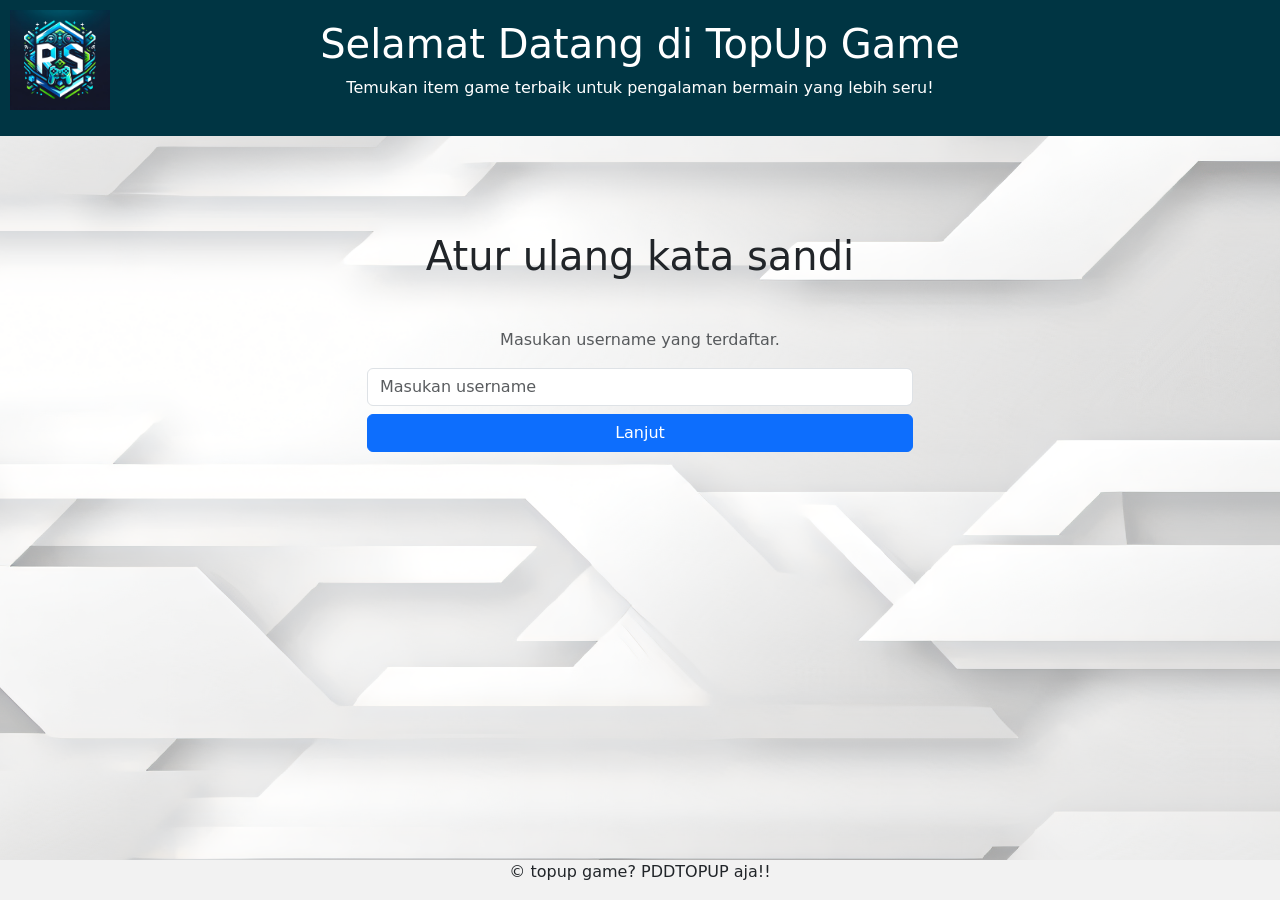
<file: Recovery_acc.html>
<!doctype html>
<html lang="en">
  <head>
    <meta charset="utf-8">
    <meta name="viewport" content="width=device-width, initial-scale=1">
    <title>Recovery Account</title>
    <link href="https://cdn.jsdelivr.net/npm/bootstrap@5.3.8/dist/css/bootstrap.min.css" rel="stylesheet" integrity="sha384-sRIl4kxILFvY47J16cr9ZwB07vP4J8+LH7qKQnuqkuIAvNWLzeN8tE5YBujZqJLB" crossorigin="anonymous">
  </head>
  <style>
        footer {
            text-align: center;
            position: fixed;
            bottom: 0;
            left: 0;
            width: 100%;
            background-color: #f2f2f2;
        }
        .logo {
            max-width: 100px;
            position: absolute;
            top: 10px;
            left: 10px;
        }
        header {
            text-align: center;
            padding: 20px;
            background-color: #003543;
            color: white;
            position: relative;
        }
        body {
            background-image: url('assets/backround.png');
            background-repeat: no-repeat;
            background-size: cover;
            background-position: center;
            background-attachment: fixed;
        }
        main {
            padding-top: 150px;
        }
    </style>

  <body>
    <header class="mb-5">
        <a href="index.html">
            <img src="assets/LOGO RS.png" alt="Logo TopUp Game" class="logo">
        </a>
        <h1>Selamat Datang di TopUp Game</h1>
        <p>Temukan item game terbaik untuk pengalaman bermain yang lebih seru!</p>
    </header>
    <div id="root">
        <div class="container text-center">
            <div class="row justify-content-center">
                <div class="col-7 text-center">
                    <h1 class="m-5">
                        Atur ulang kata sandi
                    </h1>
                    <p class="text-body-secondary"> Masukan username yang terdaftar.</p>
                </div>
                <div class="d-grid gap-2 col-6 mx-auto">
                    <input class="form-control" type="text" placeholder="Masukan username" aria-label="default input example" id="inputUsername">
                    <button class="btn btn-primary" type="submit" id="lanjutBtn" onclick="onLanjut()">Lanjut</button>
                </div>
            </div>
        </div>
    </div>

    <footer>
        <p>&copy; topup game? PDDTOPUP aja!!</p>
    </footer>

    
    <script src="https://cdn.jsdelivr.net/npm/bootstrap@5.3.8/dist/js/bootstrap.bundle.min.js" integrity="sha384-FKyoEForCGlyvwx9Hj09JcYn3nv7wiPVlz7YYwJrWVcXK/BmnVDxM+D2scQbITxI" crossorigin="anonymous"></script>
    <script type="application/javascript">
        let inputUsername = document.getElementById('inputUsername');
        let lanjutBtn = document.getElementById('lanjutBtn');

        function onLanjut() {
            
            if ( inputUsername.value == localStorage.getItem("username")) {
                window.location.href = "Recovery_newpw.html";
            } else {
                alert('Username tidak ditemukan!');
            }

        }

    </script>
</body>

</html>
</file>
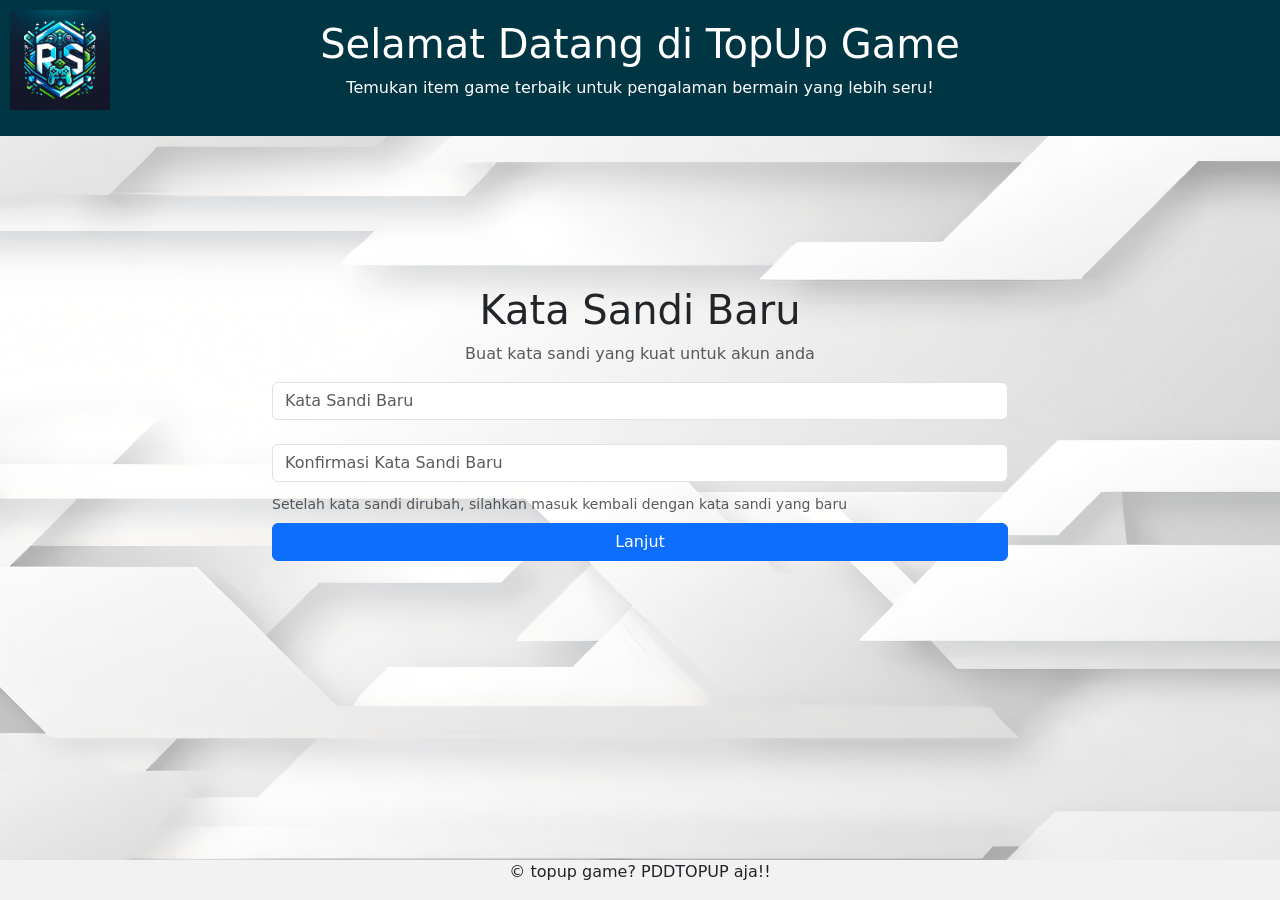
<file: Recovery_newpw.html>
<!doctype html>
<html lang="en">
  <head>
    <meta charset="utf-8">
    <meta name="viewport" content="width=device-width, initial-scale=1">
    <title>Recovery Account</title>
    <link href="https://cdn.jsdelivr.net/npm/bootstrap@5.3.8/dist/css/bootstrap.min.css" rel="stylesheet" integrity="sha384-sRIl4kxILFvY47J16cr9ZwB07vP4J8+LH7qKQnuqkuIAvNWLzeN8tE5YBujZqJLB" crossorigin="anonymous">
  </head>
  <style>
        footer {
            text-align: center;
            position: fixed;
            bottom: 0;
            left: 0;
            width: 100%;
            background-color: #f2f2f2;
        }
        .logo {
            max-width: 100px;
            position: absolute;
            top: 10px;
            left: 10px;
        }
        header {
            text-align: center;
            padding: 20px;
            background-color: #003543;
            color: white;
            position: relative;
        }
        body {
            background-image: url('assets/backround.png');
            background-repeat: no-repeat;
            background-size: cover;
            background-position: center;
            background-attachment: fixed;
        }
        main {
            padding-top: 150px;
        }
    </style>

  <body>
    <header>
        <a href="index.html">
            <img src="assets/LOGO RS.png" alt="Logo TopUp Game" class="logo">
        </a>
        <h1>Selamat Datang di TopUp Game</h1>
        <p>Temukan item game terbaik untuk pengalaman bermain yang lebih seru!</p>
    </header>
    <main>
        <div class="container text-center">
            <div class="row justify-content-center">
                <div class="col-7 text-center">
                    <h1>
                        Kata Sandi Baru
                    </h1>
                    <p class="text-body-secondary"> Buat kata sandi yang kuat untuk akun anda
                    </p>
                </div>
                <div class="d-grid gap-2 col-8 mx-auto">
                    <input class="form-control mb-2" type="password" placeholder="Kata Sandi Baru" aria-describedby="passwordHelpBlock" id="inputPw1">
                    <input class="form-control mt-2" type="password" placeholder="Konfirmasi Kata Sandi Baru" aria-describedby="passwordHelpBlock" id="inputPw2">
                    <div id="passwordHelpBlock" class="form-text text-start">
                        Setelah kata sandi dirubah, silahkan masuk kembali dengan kata sandi yang baru
                    </div>
                    <button class="btn btn-primary" type="submit" id="lanjutBtn" onclick="onLanjut()">Lanjut</button>
                </div>
            </div>
        </div>
    </main>

    <footer>
        <p>&copy; topup game? PDDTOPUP aja!!</p>
    </footer>

    <script src="https://cdn.jsdelivr.net/npm/bootstrap@5.3.8/dist/js/bootstrap.bundle.min.js" integrity="sha384-FKyoEForCGlyvwx9Hj09JcYn3nv7wiPVlz7YYwJrWVcXK/BmnVDxM+D2scQbITxI" crossorigin="anonymous"></script>
    <script type="application/javascript">
        let inputPw1 = document.getElementById('inputPw1');
        let inputPw2 = document.getElementById('inputPw2');
        let lanjutBtn = document.getElementById('lanjutBtn');

        function onLanjut() {
            console.log('click');
            if (inputPw1.value == "" && inputPw2.value == "" ) {
                alert('Password tidak boleh kosong!');
            } if (inputPw1.value != inputPw2.value) {
                alert('Password tidak sama!');
            } else {
                window.location.href = "Recovery_success.html";
                localStorage.setItem("password", inputPw1.value);
            }
        }
    </script>
</body>

</html>
</file>
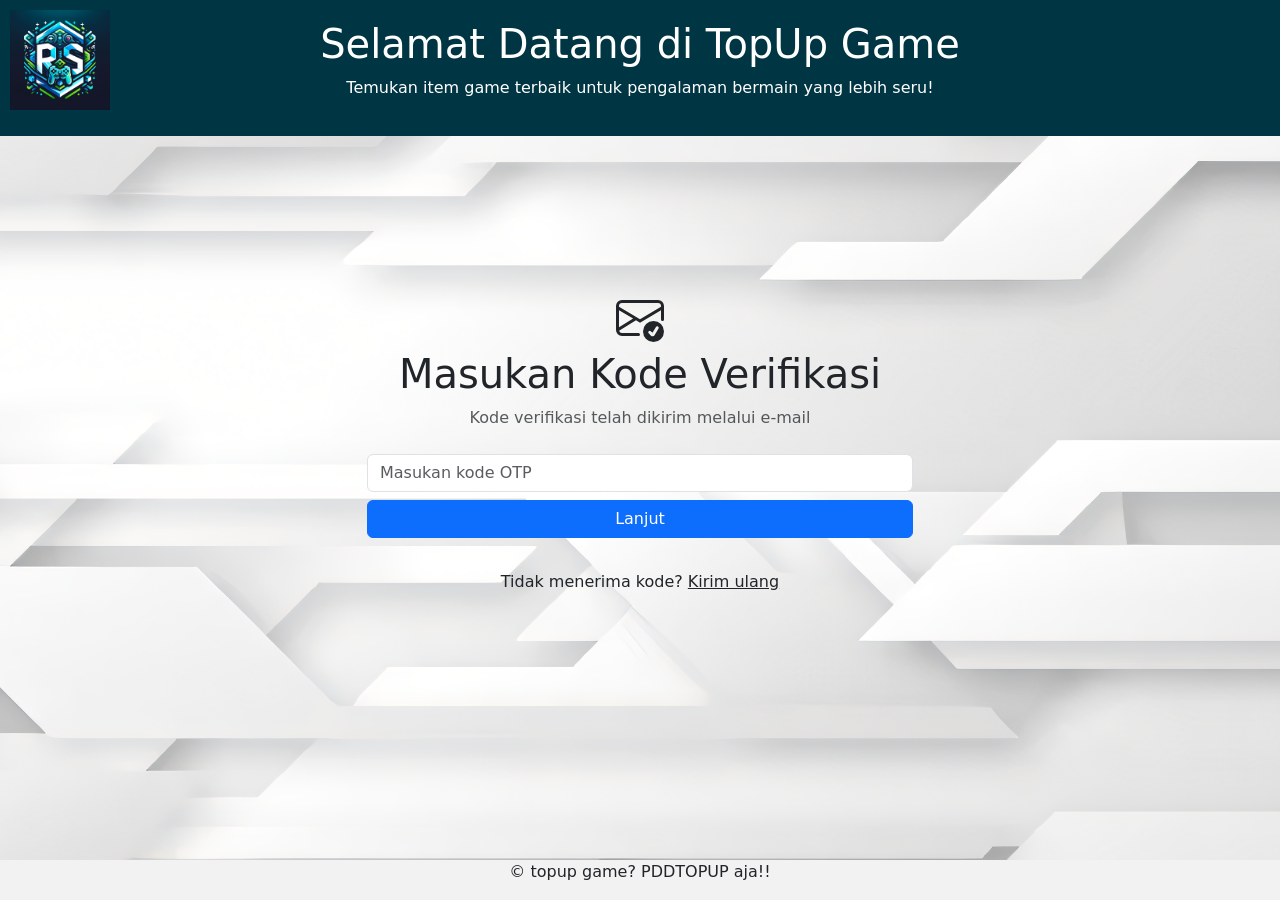
<file: Recovery_otp.html>
<!doctype html>
<html lang="en">
  <head>
    <meta charset="utf-8">
    <meta name="viewport" content="width=device-width, initial-scale=1">
    <title>Recovery Account</title>
    <link href="https://cdn.jsdelivr.net/npm/bootstrap@5.3.8/dist/css/bootstrap.min.css" rel="stylesheet" integrity="sha384-sRIl4kxILFvY47J16cr9ZwB07vP4J8+LH7qKQnuqkuIAvNWLzeN8tE5YBujZqJLB" crossorigin="anonymous">
  </head>
  <style>
        footer {
            text-align: center;
            position: fixed;
            bottom: 0;
            left: 0;
            width: 100%;
            background-color: #f2f2f2;
        }
        .logo {
            max-width: 100px;
            position: absolute;
            top: 10px;
            left: 10px;
        }
        header {
            text-align: center;
            padding: 20px;
            background-color: #003543;
            color: white;
            position: relative;
        }
        body {
            background-image: url('assets/backround.png');
            background-repeat: no-repeat;
            background-size: cover;
            background-position: center;
            background-attachment: fixed;
        }
        main {
            padding-top: 150px;
        }
    </style>

  <body>
    <header>
        <a href="index.html">
            <img src="assets/LOGO RS.png" alt="Logo TopUp Game" class="logo">
        </a>
        <h1>Selamat Datang di TopUp Game</h1>
        <p>Temukan item game terbaik untuk pengalaman bermain yang lebih seru!</p>
    </header>
    <main>
        <div class="container text-center">
            <div class="row justify-content-center">
                <svg xmlns="http://www.w3.org/2000/svg" width="48" height="48" fill="currentColor" class="bi bi-envelope-check m-2" viewBox="0 0 16 16">
                <path d="M2 2a2 2 0 0 0-2 2v8.01A2 2 0 0 0 2 14h5.5a.5.5 0 0 0 0-1H2a1 1 0 0 1-.966-.741l5.64-3.471L8 9.583l7-4.2V8.5a.5.5 0 0 0 1 0V4a2 2 0 0 0-2-2zm3.708 6.208L1 11.105V5.383zM1 4.217V4a1 1 0 0 1 1-1h12a1 1 0 0 1 1 1v.217l-7 4.2z"></path>
                <path d="M16 12.5a3.5 3.5 0 1 1-7 0 3.5 3.5 0 0 1 7 0m-1.993-1.679a.5.5 0 0 0-.686.172l-1.17 1.95-.547-.547a.5.5 0 0 0-.708.708l.774.773a.75.75 0 0 0 1.174-.144l1.335-2.226a.5.5 0 0 0-.172-.686"></path>
                </svg>
                <div class="col-8 text-center">
                    <h1>
                        Masukan Kode Verifikasi
                    </h1>
                    <p class="text-body-secondary"> Kode verifikasi telah dikirim melalui e-mail
                    </p>
                </div>
                <div class="d-grid gap-2 col-6 mx-auto m-2">
                    <input class="form-control" type="text" placeholder="Masukan kode OTP" aria-label="default input example">
                    <button class="btn btn-primary" type="submit">Lanjut</button>
                    <p class="m-4">Tidak menerima kode? <a href="#" class="text-reset">Kirim ulang</a></p>
                </div>
            </div>
        </div>
    </main>

    <footer>
        <p>&copy; topup game? PDDTOPUP aja!!</p>
    </footer>

    <script src="https://cdn.jsdelivr.net/npm/bootstrap@5.3.8/dist/js/bootstrap.bundle.min.js" integrity="sha384-FKyoEForCGlyvwx9Hj09JcYn3nv7wiPVlz7YYwJrWVcXK/BmnVDxM+D2scQbITxI" crossorigin="anonymous"></script>
  </body>

</html>
</file>
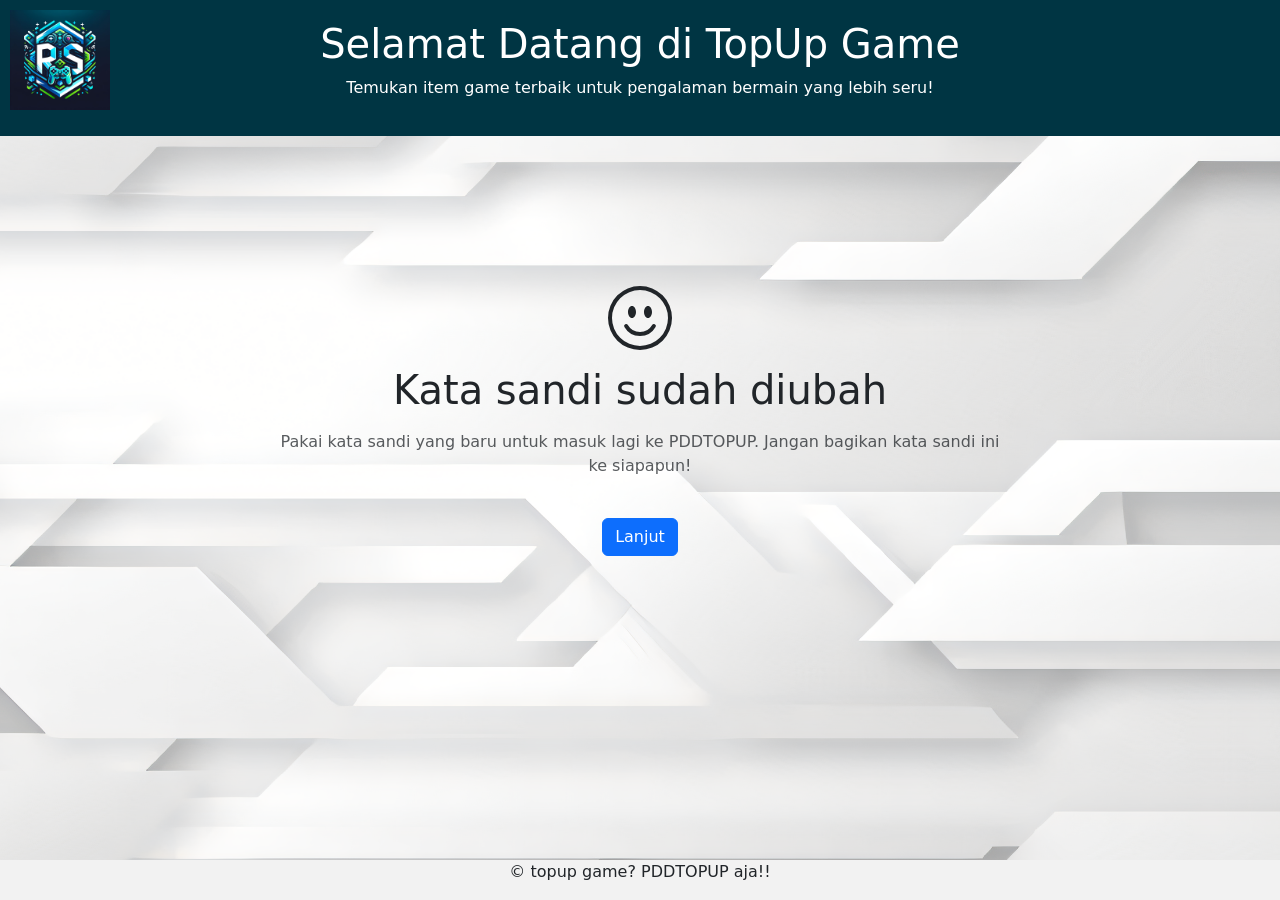
<file: Recovery_success.html>
<!doctype html>
<html lang="en">
  <head>
    <meta charset="utf-8">
    <meta name="viewport" content="width=device-width, initial-scale=1">
    <title>Recovery Account</title>
    <link href="https://cdn.jsdelivr.net/npm/bootstrap@5.3.8/dist/css/bootstrap.min.css" rel="stylesheet" integrity="sha384-sRIl4kxILFvY47J16cr9ZwB07vP4J8+LH7qKQnuqkuIAvNWLzeN8tE5YBujZqJLB" crossorigin="anonymous">
  </head>
  <style>
        footer {
            text-align: center;
            position: fixed;
            bottom: 0;
            left: 0;
            width: 100%;
            background-color: #f2f2f2;
        }
        .logo {
            max-width: 100px;
            position: absolute;
            top: 10px;
            left: 10px;
        }
        header {
            text-align: center;
            padding: 20px;
            background-color: #003543;
            color: white;
            position: relative;
        }
        body {
            background-image: url('assets/backround.png');
            background-repeat: no-repeat;
            background-size: cover;
            background-position: center;
            background-attachment: fixed;
        }
        main {
            padding-top: 150px;
        }
    </style>

  <body>
    <header>
        <a href="index.html">
            <img src="assets/LOGO RS.png" alt="Logo TopUp Game" class="logo">
        </a>
        <h1>Selamat Datang di TopUp Game</h1>
        <p>Temukan item game terbaik untuk pengalaman bermain yang lebih seru!</p>
    </header>
    <main>
        <div class="container text-center">
            <div class="row justify-content-center">
                <svg xmlns="http://www.w3.org/2000/svg" width="64" height="64" fill="currentColor" class="bi bi-emoji-smile" viewBox="0 0 16 16">
                <path d="M8 15A7 7 0 1 1 8 1a7 7 0 0 1 0 14m0 1A8 8 0 1 0 8 0a8 8 0 0 0 0 16"/>
                <path d="M4.285 9.567a.5.5 0 0 1 .683.183A3.5 3.5 0 0 0 8 11.5a3.5 3.5 0 0 0 3.032-1.75.5.5 0 1 1 .866.5A4.5 4.5 0 0 1 8 12.5a4.5 4.5 0 0 1-3.898-2.25.5.5 0 0 1 .183-.683M7 6.5C7 7.328 6.552 8 6 8s-1-.672-1-1.5S5.448 5 6 5s1 .672 1 1.5m4 0c0 .828-.448 1.5-1 1.5s-1-.672-1-1.5S9.448 5 10 5s1 .672 1 1.5"/>
                </svg>
                <div class="col-8 text-center m-3">
                    <h1>
                        Kata sandi sudah diubah
                    </h1>
                    <p class="text-body-secondary mt-3"> Pakai kata sandi yang baru untuk masuk lagi ke PDDTOPUP.
                        Jangan bagikan kata sandi ini ke siapapun!
                    </p>
                </div>
                <div class="d-grid gap-2 col-6 mx-auto m-2">
                    <a href="index.html"><button class="btn btn-primary" type="submit">Lanjut</button></a>
                </div>
            </div>
        </div>
    </main>

    <footer>
        <p>&copy; topup game? PDDTOPUP aja!!</p>
    </footer>

    <script src="https://cdn.jsdelivr.net/npm/bootstrap@5.3.8/dist/js/bootstrap.bundle.min.js" integrity="sha384-FKyoEForCGlyvwx9Hj09JcYn3nv7wiPVlz7YYwJrWVcXK/BmnVDxM+D2scQbITxI" crossorigin="anonymous"></script>
  </body>

</html>
</file>
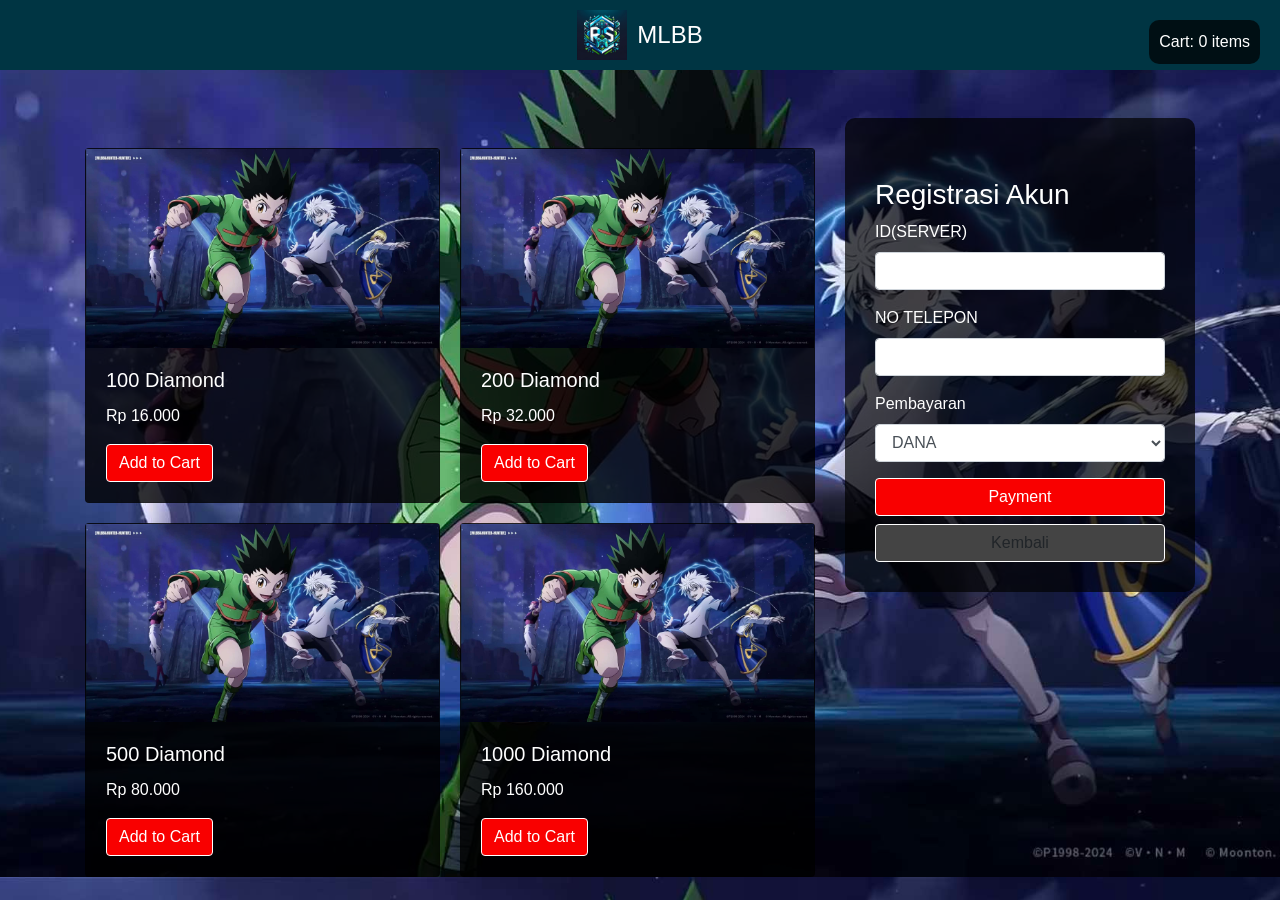
<file: register.html>
<!DOCTYPE html>
<html lang="id">
<head>
    <meta charset="UTF-8">
    <meta name="viewport" content="width=device-width, initial-scale=1.0">
    <title>List Diamond MOBILE LEGEND</title>
    <link rel="stylesheet" href="https://stackpath.bootstrapcdn.com/bootstrap/4.5.2/css/bootstrap.min.css">
    <style>
        body {
            background-image: url("assets/MOBILE LEGEND.jpg");
            background-size: cover;
            background-position: center;
            color: white;
        }
        header {
            background-color: #003543;
            padding: 10px 20px;
            display: flex;
            align-items: center;
            justify-content: center;
            text-align: center;
        }
        header img {
            height: 50px;
            margin-right: 10px;
        }
        header h1 {
            font-size: 24px;
            color: #ffffff;
            margin: 0;
        }
        .post-grid {
            display: grid;
            grid-template-columns: repeat(auto-fit, minmax(250px, 1fr));
            gap: 20px;
            margin-top: 30px;
        }
        .card {
            background-color: rgba(0, 0, 0, 0.8);
            color: #fff;
            transition: transform 0.3s ease;
        }
        .card:hover {
            transform: scale(1.05);
        }
        .card.active {
            border: 2px solid #000000;
            box-shadow: 0 0 10px rgba(0, 0, 0, 0.8);
        }
        .diamond-grid img {
            height: 150px;
            object-fit: cover;
        }
        h3 {
            margin-top: 30px;
            color: #ffffff;
        }
        .form-group label {
            color: #ffffff;
        }
        .btn-success {
            background-color: #f90000;
            border-color: #ffffff;
        }
        .btn-back {
            background-color: #444;
            border-color: #ffffff;
            margin-top: 10px;
        }
        .registration-form {
            background-color: rgba(0, 0, 0, 0.7);
            padding: 30px;
            border-radius: 10px;
        }
        #dana-number {
            display: none;
        }
        .cart {
            position: fixed;
            top: 20px;
            right: 20px;
            background-color: rgba(0, 0, 0, 0.7);
            padding: 10px;
            border-radius: 10px;
            color: white;
            cursor: pointer;
        }
    </style>
</head>
<body>
    <header>
        <div class="container d-flex justify-content-center align-items-center">
            <img src="assets/LOGO RS.png" alt="MOBILE ">
            <h1>MLBB</h1>
        </div>
    </header>

    <div class="container mt-5">
        <div class="row">
            <div class="col-md-8">
                <div class="post-grid" id="diamond-list">
                    <div class="card" data-id="100">
                        <img src="assets/MOBILE LEGEND.jpg" alt="100 Diamond">
                        <div class="card-body">
                            <h5 class="card-title">100 Diamond</h5>
                            <p class="card-text">Rp 16.000</p>
                            <button class="btn btn-success" onclick="addToCart(100, '100 Diamond', 16000)">Add to Cart</button>
                        </div>
                    </div>
                    <div class="card" data-id="200">
                        <img src="assets/MOBILE LEGEND.jpg" alt="200 Diamond">
                        <div class="card-body">
                            <h5 class="card-title">200 Diamond</h5>
                            <p class="card-text">Rp 32.000</p>
                            <button class="btn btn-success" onclick="addToCart(200, '200 Diamond', 32000)">Add to Cart</button>
                        </div>
                    </div>
                    <div class="card" data-id="500">
                        <img src="assets/MOBILE LEGEND.jpg" alt="500 Diamond">
                        <div class="card-body">
                            <h5 class="card-title">500 Diamond</h5>
                            <p class="card-text">Rp 80.000</p>
                            <button class="btn btn-success" onclick="addToCart(500, '500 Diamond', 80000)">Add to Cart</button>
                        </div>
                    </div>
                    <div class="card" data-id="1000">
                        <img src="assets/MOBILE LEGEND.jpg" alt="1000 Diamond">
                        <div class="card-body">
                            <h5 class="card-title">1000 Diamond</h5>
                            <p class="card-text">Rp 160.000</p>
                            <button class="btn btn-success" onclick="addToCart(1000, '1000 Diamond', 160000)">Add to Cart</button>
                        </div>
                    </div>
                </div>
            </div>
            <div class="col-md-4">
                <div class="registration-form">
                    <h3 id="registrasi">Registrasi Akun</h3>
                    <form action="submit3.html" method="POST" id="payment-form">
                        <div class="form-group">
                            <label for="nama">ID(SERVER)</label>
                            <input type="text" class="form-control" id="nama" name="nama" required>
                        </div>
                        <div class="form-group">
                            <label for="SERVER">NO TELEPON</label>
                            <input type="text" class="form-control" id="SERVER" name="SERVER" required>
                        </div>
                        <div class="form-group">
                            <label for="pembayaran">Pembayaran</label>
                            <select class="form-control" id="pembayaran" name="pembayaran" required onchange="toggleDanaNumber()">
                                <option value="DANA">DANA</option>
                                <option value="OVO">OVO</option>
                                <option value="GOPAY">GoPay</option>
                            </select>
                        </div>
                        <div class="form-group" id="dana-number">
                            <label for="dana">No. DANA</label>
                            <input type="text" class="form-control" id="dana" name="dana" placeholder="Masukkan nomor DANA" required>
                        </div>
                        <button type="button" class="btn btn-success btn-block" onclick="submitPayment()">Payment</button>
                        <!-- Kembali Button -->
                        <button type="button" class="btn btn-back btn-block" onclick="window.history.back();">Kembali</button>
                    </form>
                </div>
            </div>
        </div>
    </div>

    <div class="cart" id="cart">
        Cart: <span id="cart-count">0</span> items
        <div id="cart-details"></div>
    </div>

    <script>
        let cart = [];

        function addToCart(id, name, price) {
            const item = { id, name, price };
            cart.push(item);
            updateCart();
        }

        function updateCart() {
            const cartCount = document.getElementById('cart-count');
            const cartDetails = document.getElementById('cart-details');
            cartCount.textContent = cart.length;

            let details = '<ul>';
            cart.forEach(item => {
                details += `<li>${item.name} - Rp ${item.price}</li>`;
            });
            details += '</ul>';

            cartDetails.innerHTML = details;
        }

        function toggleDanaNumber() {
            var paymentMethod = document.getElementById("pembayaran").value;
            var danaField = document.getElementById("dana-number");

            if (paymentMethod === "DANA") {
                danaField.style.display = "block";
                document.getElementById("dana").required = true; 
            } else {
                danaField.style.display = "none";
                document.getElementById("dana").required = false;
            }
        }

        function submitPayment() {
            const form = document.getElementById("payment-form");

            const cartInput = document.createElement("input");
            cartInput.type = "hidden";
            cartInput.name = "cart";
            cartInput.value = JSON.stringify(cart);
            form.appendChild(cartInput);

            form.submit(); 
        }
    </script>
</body>
</html>
</file>
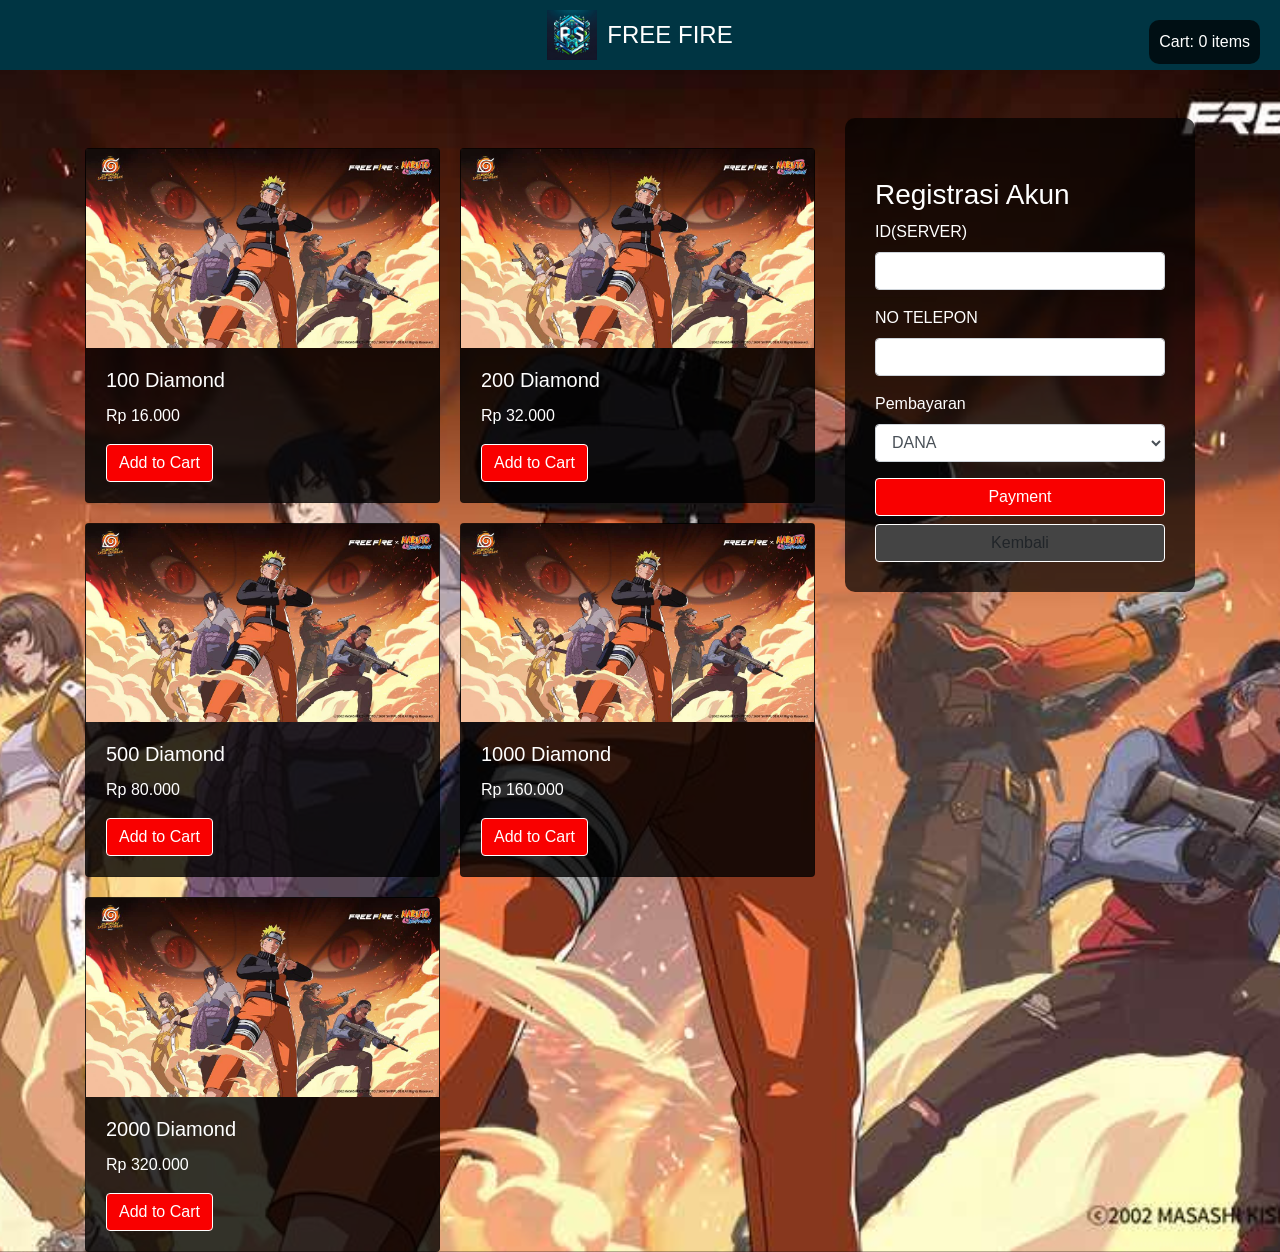
<file: register2.html>
<!DOCTYPE html>
<html lang="id">
<head>
    <meta charset="UTF-8">
    <meta name="viewport" content="width=device-width, initial-scale=1.0">
    <title>List Diamond Free Fire</title>
    <link rel="stylesheet" href="https://stackpath.bootstrapcdn.com/bootstrap/4.5.2/css/bootstrap.min.css">
    <style>
        body {
            background-image: url('assets/freefire.jpg');
            background-size: cover;
            background-position: center;
            color: white;
        }
        header {
            background-color: #003543;
            padding: 10px 20px;
            display: flex;
            align-items: center;
            justify-content: center;
            text-align: center;
        }
        header img {
            height: 50px;
            margin-right: 10px;
        }
        header h1 {
            font-size: 24px;
            color: #ffffff;
            margin: 0;
        }
        .post-grid {
            display: grid;
            grid-template-columns: repeat(auto-fit, minmax(250px, 1fr));
            gap: 20px;
            margin-top: 30px;
        }
        .card {
            background-color: rgba(0, 0, 0, 0.8);
            color: #fff;
            transition: transform 0.3s ease;
        }
        .card:hover {
            transform: scale(1.05);
        }
        .card.active {
            border: 2px solid #000000;
            box-shadow: 0 0 10px rgba(0, 0, 0, 0.8);
        }
        .diamond-grid img {
            height: 150px;
            object-fit: cover;
        }
        h3 {
            margin-top: 30px;
            color: #ffffff;
        }
        .form-group label {
            color: #ffffff;
        }
        .btn-success {
            background-color: #f90000;
            border-color: #ffffff;
        }
        .btn-back {
            background-color: #444;
            border-color: #ffffff;
            margin-top: 10px;
        }
        .registration-form {
            background-color: rgba(0, 0, 0, 0.7);
            padding: 30px;
            border-radius: 10px;
        }
        #dana-number {
            display: none;
        }
        .cart {
            position: fixed;
            top: 20px;
            right: 20px;
            background-color: rgba(0, 0, 0, 0.7);
            padding: 10px;
            border-radius: 10px;
            color: white;
            cursor: pointer;
        }
    </style>
</head>
<body>
    <header>
        <div class="container d-flex justify-content-center align-items-center">
            <img src="assets/LOGO RS.png" alt="Free Fire Logo">
            <h1>FREE FIRE</h1>
        </div>
    </header>

    <div class="container mt-5">
        <div class="row">
            <div class="col-md-8">
                <div class="post-grid" id="diamond-list">
                    <div class="card" data-id="100">
                        <img src="assets/freefire.jpg" alt="100 Diamond">
                        <div class="card-body">
                            <h5 class="card-title">100 Diamond</h5>
                            <p class="card-text">Rp 16.000</p>
                            <button class="btn btn-success" onclick="addToCart(100, '100 Diamond', 16000)">Add to Cart</button>
                        </div>
                    </div>
                    <div class="card" data-id="200">
                        <img src="assets/freefire.jpg" alt="200 Diamond">
                        <div class="card-body">
                            <h5 class="card-title">200 Diamond</h5>
                            <p class="card-text">Rp 32.000</p>
                            <button class="btn btn-success" onclick="addToCart(200, '200 Diamond', 32000)">Add to Cart</button>
                        </div>
                    </div>
                    <div class="card" data-id="500">
                        <img src="assets/freefire.jpg" alt="500 Diamond">
                        <div class="card-body">
                            <h5 class="card-title">500 Diamond</h5>
                            <p class="card-text">Rp 80.000</p>
                            <button class="btn btn-success" onclick="addToCart(500, '500 Diamond', 80000)">Add to Cart</button>
                        </div>
                    </div>
                    <div class="card" data-id="1000">
                        <img src="assets/freefire.jpg" alt="1000 Diamond">
                        <div class="card-body">
                            <h5 class="card-title">1000 Diamond</h5>
                            <p class="card-text">Rp 160.000</p>
                            <button class="btn btn-success" onclick="addToCart(1000, '1000 Diamond', 160000)">Add to Cart</button>
                        </div>
                    </div>
                    <div class="card" data-id="2000">
                        <img src="assets/freefire.jpg" alt="2000 Diamond">
                        <div class="card-body">
                            <h5 class="card-title">2000 Diamond</h5>
                            <p class="card-text">Rp 320.000</p>
                            <button class="btn btn-success" onclick="addToCart(2000, '2000 Diamond', 320000)">Add to Cart</button>
                        </div>
                    </div>
                </div>
            </div>

            <div class="col-md-4">
                <div class="registration-form">
                    <h3 id="registrasi">Registrasi Akun</h3>
                    <form action="submit3.html" method="POST" id="payment-form">
                        <div class="form-group">
                            <label for="nama">ID(SERVER)</label>
                            <input type="text" class="form-control" id="nama" name="nama" required>
                        </div>
                        <div class="form-group">
                            <label for="SERVER">NO TELEPON</label>
                            <input type="text" class="form-control" id="SERVER" name="SERVER" required>
                        </div>
                        <div class="form-group">
                            <label for="pembayaran">Pembayaran</label>
                            <select class="form-control" id="pembayaran" name="pembayaran" required onchange="toggleDanaNumber()">
                                <option value="DANA">DANA</option>
                                <option value="OVO">OVO</option>
                                <option value="GOPAY">GoPay</option>
                            </select>
                        </div>
                        <div class="form-group" id="dana-number">
                            <label for="dana">No. DANA</label>
                            <input type="text" class="form-control" id="dana" name="dana" placeholder="Masukkan nomor DANA" required>
                        </div>
                        <button type="button" class="btn btn-success btn-block" onclick="submitPayment()">Payment</button>
                        <button type="button" class="btn btn-back btn-block" onclick="window.history.back();">Kembali</button>
                    </form>
                </div>
            </div>
        </div>
    </div>

    <div class="cart" id="cart">
        Cart: <span id="cart-count">0</span> items
        <div id="cart-details"></div>
    </div>

    <script>
        let cart = [];

        function addToCart(id, name, price) {
            const item = { id, name, price };
            cart.push(item);
            updateCart();
        }

        function updateCart() {
            const cartCount = document.getElementById('cart-count');
            const cartDetails = document.getElementById('cart-details');
            cartCount.textContent = cart.length;

            let details = '<ul>';
            cart.forEach(item => {
                details += `<li>${item.name} - Rp ${item.price}</li>`;
            });
            details += '</ul>';

            cartDetails.innerHTML = details;
        }

        function toggleDanaNumber() {
            var paymentMethod = document.getElementById("pembayaran").value;
            var danaField = document.getElementById("dana-number");

            if (paymentMethod === "DANA") {
                danaField.style.display = "block";
                document.getElementById("dana").required = true; 
            } else {
                danaField.style.display = "none";
                document.getElementById("dana").required = false;
            }
        }

        function submitPayment() {
            const form = document.getElementById("payment-form");

            const cartInput = document.createElement("input");
            cartInput.type = "hidden";
            cartInput.name = "cart";
            cartInput.value = JSON.stringify(cart);
            form.appendChild(cartInput);

            form.submit();
        }
    </script>
</body>
</html>
</file>
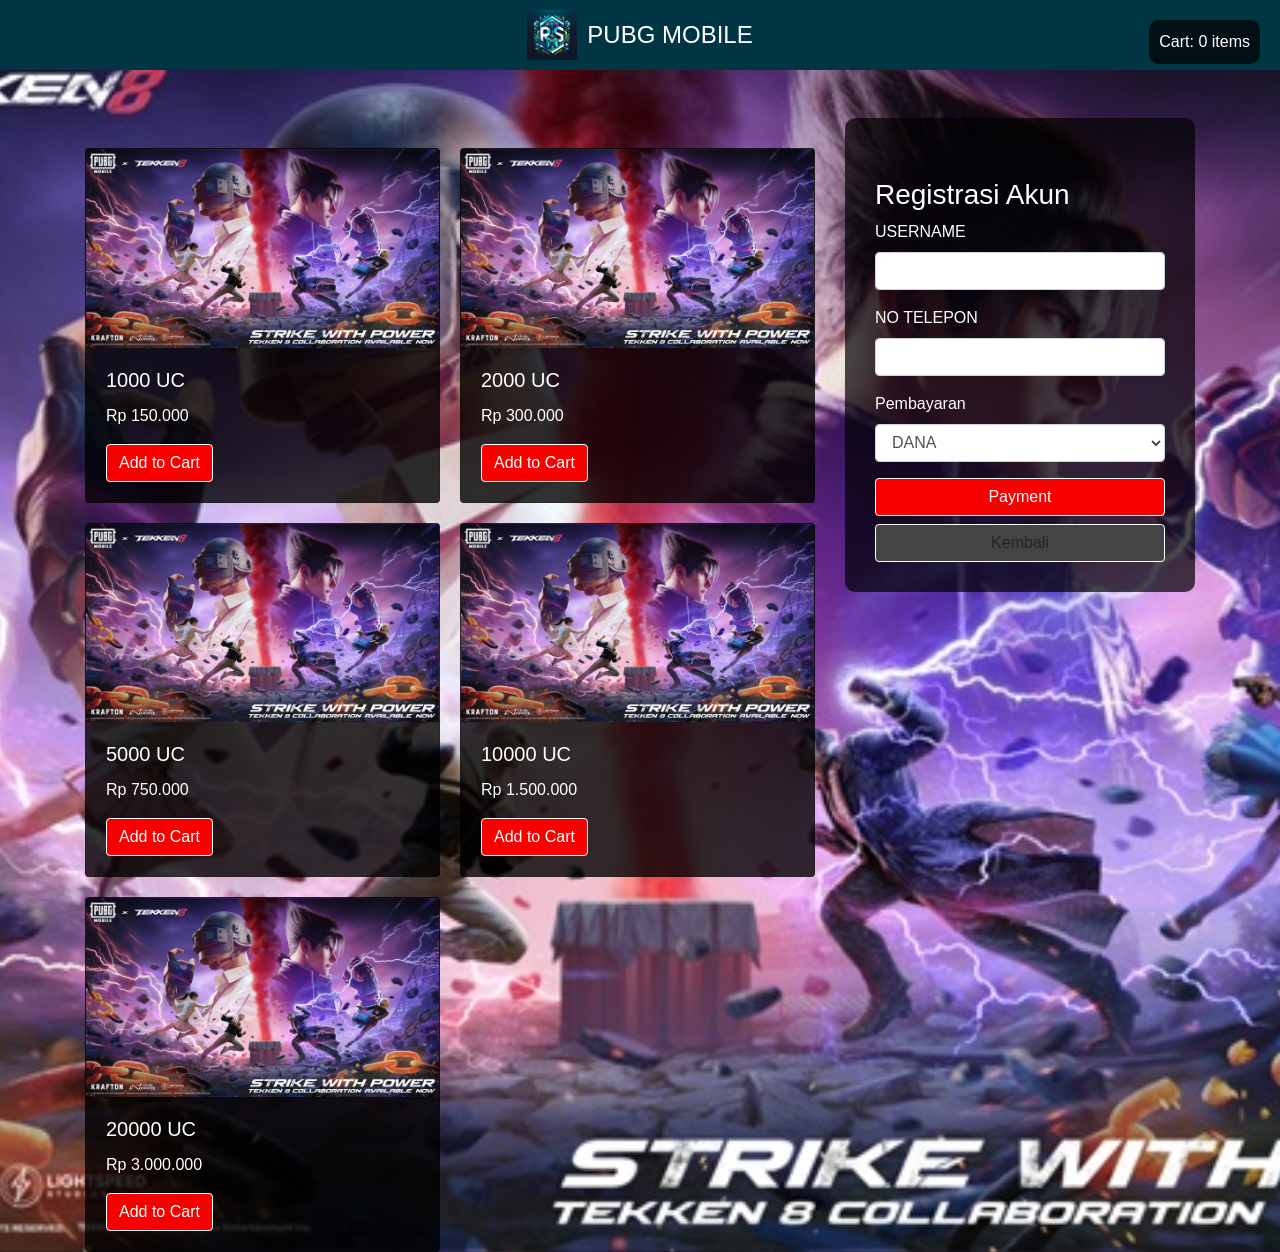
<file: register3.html>
<!DOCTYPE html>
<html lang="id">
<head>
    <meta charset="UTF-8">
    <meta name="viewport" content="width=device-width, initial-scale=1.0">
    <title>List UC PUBG MOBILE</title>
    <link rel="stylesheet" href="https://stackpath.bootstrapcdn.com/bootstrap/4.5.2/css/bootstrap.min.css">
    <style>
        body {
            background-image: url('assets/pubg.jpg');
            background-size: cover;
            background-position: center;
            color: white;
        }
        header {
            background-color: #003543;
            padding: 10px 20px;
            display: flex;
            align-items: center;
            justify-content: center;
            text-align: center;
        }
        header img {
            height: 50px;
            margin-right: 10px;
        }
        header h1 {
            font-size: 24px;
            color: #ffffff;
            margin: 0;
        }
        .post-grid {
            display: grid;
            grid-template-columns: repeat(auto-fit, minmax(250px, 1fr));
            gap: 20px;
            margin-top: 30px;
        }
        .card {
            background-color: rgba(0, 0, 0, 0.8);
            color: #fff;
            transition: transform 0.3s ease;
        }
        .card:hover {
            transform: scale(1.05);
        }
        .card.active {
            border: 2px solid #000000;
            box-shadow: 0 0 10px rgba(0, 0, 0, 0.8);
        }
        .diamond-grid img {
            height: 150px;
            object-fit: cover;
        }
        h3 {
            margin-top: 30px;
            color: #ffffff;
        }
        .form-group label {
            color: #ffffff;
        }
        .btn-success {
            background-color: #f90000;
            border-color: #ffffff;
        }
        .btn-back {
            background-color: #444;
            border-color: #ffffff;
            margin-top: 10px;
        }
        .registration-form {
            background-color: rgba(0, 0, 0, 0.7);
            padding: 30px;
            border-radius: 10px;
        }
        #dana-number {
            display: none;
        }
        .cart {
            position: fixed;
            top: 20px;
            right: 20px;
            background-color: rgba(0, 0, 0, 0.7);
            padding: 10px;
            border-radius: 10px;
            color: white;
            cursor: pointer;
        }
    </style>
</head>
<body>
    <header>
        <div class="container d-flex justify-content-center align-items-center">
            <img src="assets/LOGO RS.png" alt="Mobile Legends Logo">
            <h1>PUBG MOBILE</h1>
        </div>
    </header>

    <div class="container mt-5">
        <div class="row">
            <div class="col-md-8">
                <div class="post-grid" id="uc-list">
                    <div class="card" data-id="1000">
                        <img src="assets/pubg.jpg" alt="1000 UC">
                        <div class="card-body">
                            <h5 class="card-title">1000 UC</h5>
                            <p class="card-text">Rp 150.000</p>
                            <button class="btn btn-success" onclick="addToCart(1000, '1000 UC', 150000)">Add to Cart</button>
                        </div>
                    </div>
                    <div class="card" data-id="2000">
                        <img src="assets/pubg.jpg" alt="2000 UC">
                        <div class="card-body">
                            <h5 class="card-title">2000 UC</h5>
                            <p class="card-text">Rp 300.000</p>
                            <button class="btn btn-success" onclick="addToCart(2000, '2000 UC', 300000)">Add to Cart</button>
                        </div>
                    </div>
                    <div class="card" data-id="5000">
                        <img src="assets/pubg.jpg" alt="5000 UC">
                        <div class="card-body">
                            <h5 class="card-title">5000 UC</h5>
                            <p class="card-text">Rp 750.000</p>
                            <button class="btn btn-success" onclick="addToCart(5000, '5000 UC', 750000)">Add to Cart</button>
                        </div>
                    </div>
                    <div class="card" data-id="10000">
                        <img src="assets/pubg.jpg" alt="10000 UC">
                        <div class="card-body">
                            <h5 class="card-title">10000 UC</h5>
                            <p class="card-text">Rp 1.500.000</p>
                            <button class="btn btn-success" onclick="addToCart(10000, '10000 UC', 1500000)">Add to Cart</button>
                        </div>
                    </div>
                    <div class="card" data-id="20000">
                        <img src="assets/pubg.jpg" alt="20000 UC">
                        <div class="card-body">
                            <h5 class="card-title">20000 UC</h5>
                            <p class="card-text">Rp 3.000.000</p>
                            <button class="btn btn-success" onclick="addToCart(20000, '20000 UC', 3000000)">Add to Cart</button>
                        </div>
                    </div>
                </div>
            </div>

            <div class="col-md-4">
                <div class="registration-form">
                    <h3 id="registrasi">Registrasi Akun</h3>
                    <form action="submit3.html" method="POST" id="payment-form">
                        <div class="form-group">
                            <label for="nama">USERNAME</label>
                            <input type="text" class="form-control" id="nama" name="nama" required>
                        </div>
                        <div class="form-group">
                            <label for="SERVER">NO TELEPON</label>
                            <input type="text" class="form-control" id="SERVER" name="SERVER" required>
                        </div>
                        <div class="form-group">
                            <label for="pembayaran">Pembayaran</label>
                            <select class="form-control" id="pembayaran" name="pembayaran" required onchange="toggleDanaNumber()">
                                <option value="DANA">DANA</option>
                                <option value="OVO">OVO</option>
                                <option value="GOPAY">GoPay</option>
                            </select>
                        </div>
                        <div class="form-group" id="dana-number">
                            <label for="dana">No. DANA</label>
                            <input type="text" class="form-control" id="dana" name="dana" placeholder="Masukkan nomor DANA" required>
                        </div>
                        <button type="button" class="btn btn-success btn-block" onclick="submitPayment()">Payment</button>
                        <button type="button" class="btn btn-back btn-block" onclick="window.history.back();">Kembali</button>
                    </form>
                </div>
            </div>
        </div>
    </div>

    <div class="cart" id="cart">
        Cart: <span id="cart-count">0</span> items
        <div id="cart-details"></div>
    </div>

    <script>
        let cart = [];

        function addToCart(id, name, price) {
            const item = { id, name, price };
            cart.push(item);
            updateCart();
        }

        function updateCart() {
            const cartCount = document.getElementById('cart-count');
            const cartDetails = document.getElementById('cart-details');
            cartCount.textContent = cart.length;

            let details = '<ul>';
            cart.forEach(item => {
                details += `<li>${item.name} - Rp ${item.price}</li>`;
            });
            details += '</ul>';

            cartDetails.innerHTML = details;
        }

        function toggleDanaNumber() {
            var paymentMethod = document.getElementById("pembayaran").value;
            var danaField = document.getElementById("dana-number");

            if (paymentMethod === "DANA") {
                danaField.style.display = "block";
                document.getElementById("dana").required = true; 
            } else {
                danaField.style.display = "none";
                document.getElementById("dana").required = false; 
            }
        }

        function submitPayment() {
            const form = document.getElementById("payment-form");

            const cartInput = document.createElement("input");
            cartInput.type = "hidden";
            cartInput.name = "cart";
            cartInput.value = JSON.stringify(cart);
            form.appendChild(cartInput);

            form.submit(); 
        }
    </script>
</body>
</html>
</file>
